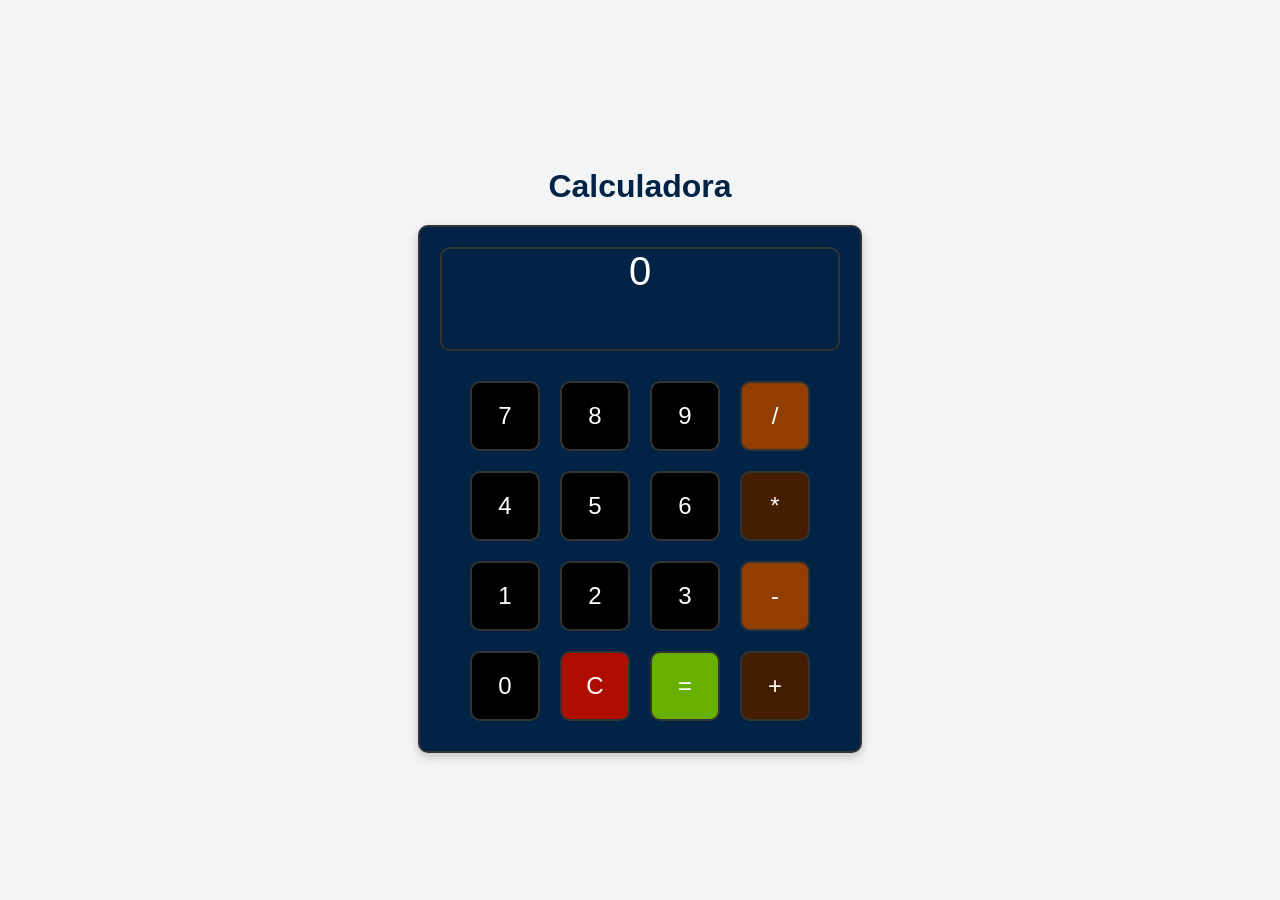
<file: index.html>
<!DOCTYPE html>
<html lang="es">
<head>
  <meta charset="UTF-8">
  <meta name="viewport" content="width=device-width, initial-scale=1.0">
  <title>Calculadora</title>
  <link rel="stylesheet" href="calc.css">
</head>
<body>

  <h1>Calculadora</h1>
  <div id="calcForm">
    <div class="dis" id="display">0</div>
    <input type="button" value="7" onclick="appendNumber(7)">
    <input type="button" value="8" onclick="appendNumber(8)">
    <input type="button" value="9" onclick="appendNumber(9)">
    <input type="button" value="/" class="divide" onclick="setOperation('/')">
    <input type="button" value="4" onclick="appendNumber(4)">
    <input type="button" value="5" onclick="appendNumber(5)">
    <input type="button" value="6" onclick="appendNumber(6)">
    <input type="button" value="*" class="times" onclick="setOperation('*')">
    <input type="button" value="1" onclick="appendNumber(1)">
    <input type="button" value="2" onclick="appendNumber(2)">
    <input type="button" value="3" onclick="appendNumber(3)">
    <input type="button" value="-" class="minus" onclick="setOperation('-')">
    <input type="button" value="0" onclick="appendNumber(0)">
    <input type="button" value="C" class="clear" onclick="clearDisplay()">
    <input type="button" value="=" class="equal" onclick="calculate()">
    <input type="button" value="+" class="plus" onclick="setOperation('+')">
  </div>

  <script src="script.js"></script>
</body>
</html>
</file>
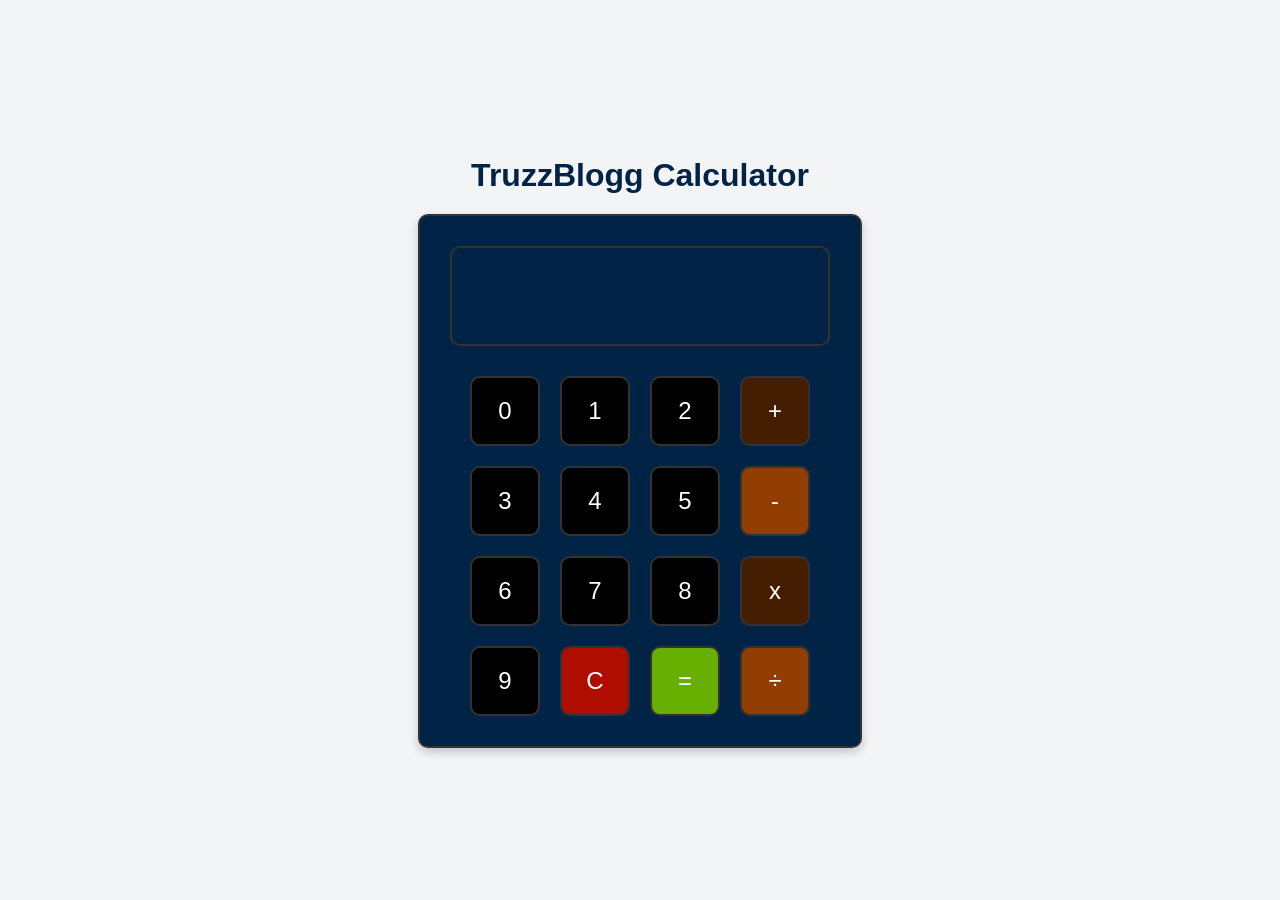
<file: calc.html>
<!-- How to create a calculator using HTML+CSS+JS - TRUZZBLOGG -->

<html>
    <head>
        <link rel="stylesheet" type="text/css" href="calc.css">
        <title>Calculator Truzz Blogg</title>
               
    </head>
    <body>
        <h1>
           TruzzBlogg Calculator
        </h1>

        <form id="calcForm" name="calc">	
        	<input type="" name="display" class="dis"> <br>
        	<input type="button" value="0" onclick="calc.display.value+='0'">
        	<input type="button" value="1" onclick="calc.display.value+='1'">
        	<input type="button" value="2" onclick="calc.display.value+='2'">
        	<input type="button" class="plus" value="+" onclick="calc.display.value+='+'"> <br>
        	<input type="button" value="3" onclick="calc.display.value+='3'">
        	<input type="button" value="4" onclick="calc.display.value+='4'">
        	<input type="button" value="5" onclick="calc.display.value+='5'">
        	<input type="button" class="minus" value="-" onclick="calc.display.value+='-'"> <br>
        	<input type="button" value="6" onclick="calc.display.value+='6'">
        	<input type="button" value="7" onclick="calc.display.value+='7'">
        	<input type="button" value="8" onclick="calc.display.value+='8'">
        	<input type="button" class="times" value="x" onclick="calc.display.value+='*'"> <br>
        	<input type="button" value="9" onclick="calc.display.value+='9'">
        	<input type="button" class="clear" value="C" onclick="calc.display.value=''">
        	<input type="button" class="equal" value="=" onclick="calc.display.value=eval(calc.display.value)">
        	<input type="button" class="divide" value="&#247;" onclick="calc.display.value+='/'">
        		
        </form>

        

   
    </body>
    
</html>
</file>
<file: calc.css>
/* General */
body {
	font-family: Arial, sans-serif;
	background-color: #f3f4f6;
	margin: 0;
	padding: 0;
	display: flex;
	flex-direction: column;
	justify-content: center;
	align-items: center;
	height: 100vh;
  }
  
  /* Título */
  h1 {
	text-align: center;
	font-size: 2rem;
	color: #002346;
	margin-bottom: 20px;
  }
  
  /* Contenedor principal */
  #calcForm {
	display: flex;
	flex-wrap: wrap;
	justify-content: center;
	align-items: center;
	width: 100%;
	max-width: 400px;
	padding: 20px;
	background-color: #002346;
	border: 2px solid #333;
	border-radius: 10px;
	box-shadow: 0px 4px 10px rgba(0, 0, 0, 0.2);
  }
  
  /* Pantalla de la calculadora */
  .dis {
	width: 100%;
	height: 100px;
	text-align: center;
	background-color: #002346;
	font-size: 2.5rem;
	color: #fff;
	border: 2px solid #333;
	border-radius: 10px;
	margin-bottom: 20px;
  }
  
  /* Botones */
  input {
	width: 70px;
	height: 70px;
	font-size: 1.5rem;
	border-radius: 10px;
	margin: 10px;
	background-color: #000;
	color: #fff;
	border: 2px solid #333;
	cursor: pointer;
	transition: background-color 0.3s;
  }
  
  input:hover {
	background-color: #333;
  }
  
  /* Estilos específicos de botones */
  .plus {
	background-color: #451E02;
  }
  
  .minus {
	background-color: #923D02;
  }
  
  .times {
	background-color: #451E02;
  }
  
  .divide {
	background-color: #923D02;
  }
  
  .clear {
	background-color: #AF0D00;
  }
  
  .equal {
	background-color: #67AF00;
  }
  
  /* Responsividad */
  @media (max-width: 768px) {
	h1 {
	  font-size: 1.8rem;
	}
  
	.dis {
	  height: 80px;
	  font-size: 2rem;
	}
  
	input {
	  width: 60px;
	  height: 60px;
	  font-size: 1.3rem;
	  margin: 8px;
	}
  
	#calcForm {
	  padding: 15px;
	}
  }
  
  @media (max-width: 480px) {
	h1 {
	  font-size: 1.5rem;
	}
  
	.dis {
	  height: 70px;
	  font-size: 1.8rem;
	}
  
	input {
	  width: 50px;
	  height: 50px;
	  font-size: 1.1rem;
	  margin: 6px;
	}
  
	#calcForm {
	  padding: 10px;
	}
  }
</file>
